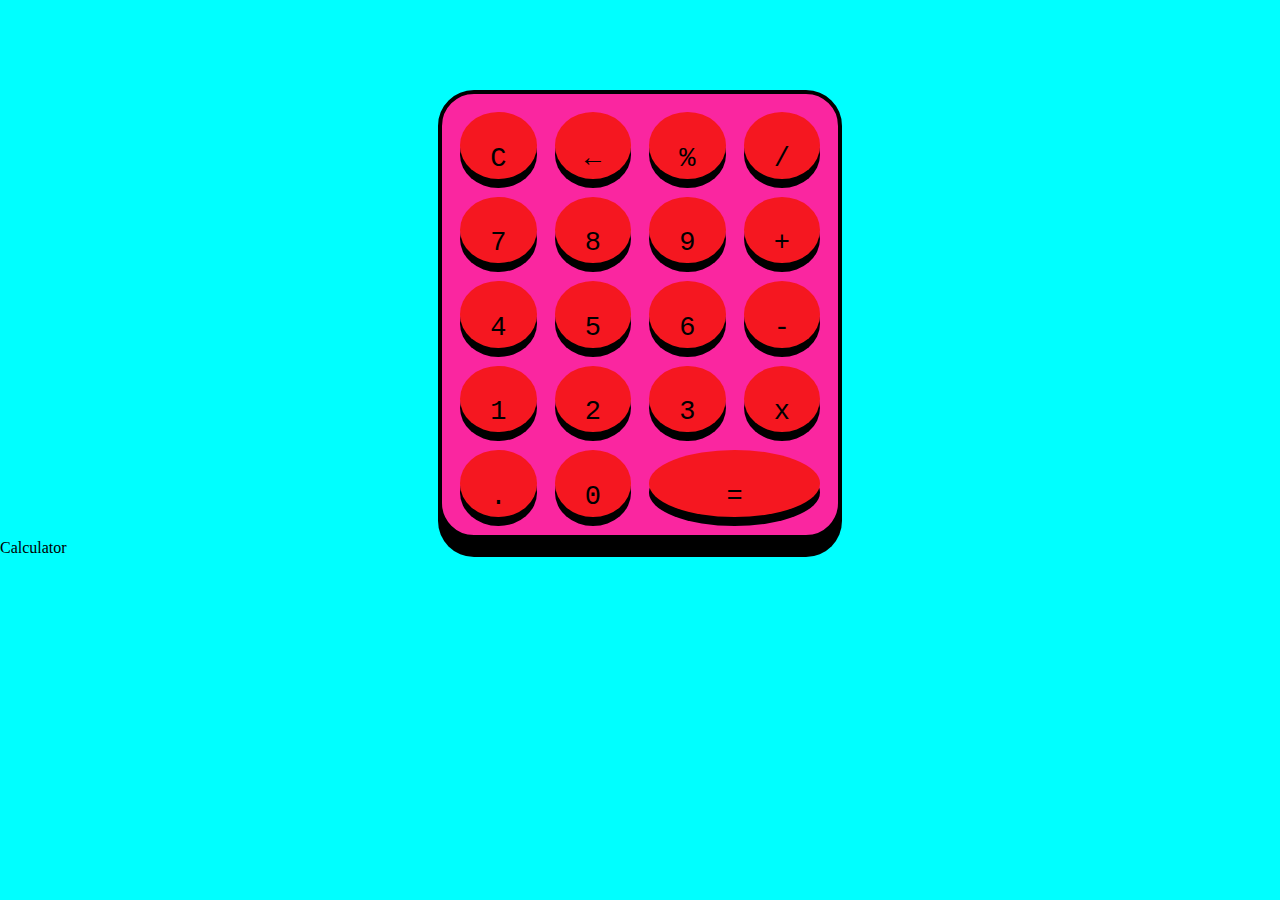
<file: index.html>
<!DOCTYPE html>
<html lang="en">

<head>
    <meta charset="UTF-8">
    <meta http-equiv="X-UA-Compatible" content="IE=edge">
    <meta name="viewport" content="width=device-width, initial-scale=1.0">
    <title>calculator</title>
    <link rel="stylesheet" href="calculator.css">
    <link rel="preconnect" href="https://fonts.googleapis.com">
    <link rel="preconnect" href="https://fonts.gstatic.com" crossorigin>
    <link href="https://fonts.googleapis.com/css2?family=Black+Ops+One&display=swap" rel="stylesheet">
    <script src="calculator.js" defer></script>
</head>

<body>
    <div id="main">
        <div id="screen">
            <div id="previousScreen"></div>
            <div id="currentScreen"></div>
        </div>
        <div id="keys">
            <div id="allClear" class="key">C</div>
            <div id="clear" class="key">&larr;</div>
            <div id="mod" class="key operator">%</div>
            <div id="divide" class="key operator">/</div>
            <div id="7" class="key digit">7</div>
            <div id="8" class="key digit">8</div>
            <div id="9" class="key digit">9</div>
            <div id="plus" class="key operator">+</div>
            <div id="4" class="key digit">4</div>
            <div id="5" class="key digit">5</div>
            <div id="6" class="key digit">6</div>
            <div id="minus" class="key operator">-</div>
            <div id="1" class="key digit">1</div>
            <div id="2" class="key digit">2</div>
            <div id="3" class="key digit">3</div>
            <div id="multiply" class="key operator">x</div>
            <div id="decimal" class="key">.</div>
            <div id="0" class="key digit">0</div>
            <div id="equals" class="key">=</div>
        </div>
    </div>
    <div id="textCalculator">Calculator</div>
</body>

</html>
</file>
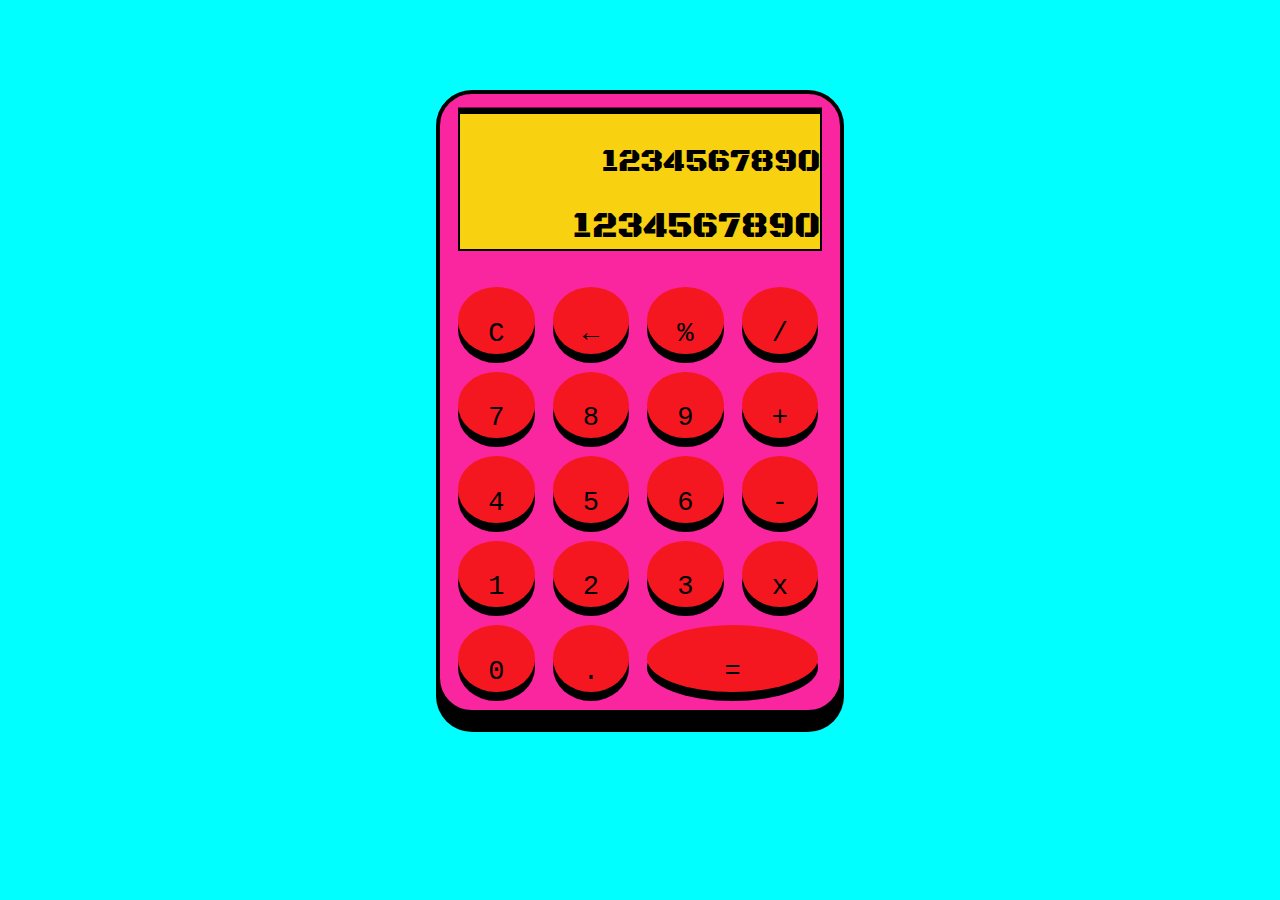
<file: calculator.html>
<!DOCTYPE html>
<html lang="en">

<head>
    <meta charset="UTF-8">
    <meta http-equiv="X-UA-Compatible" content="IE=edge">
    <meta name="viewport" content="width=device-width, initial-scale=1.0">
    <title>calculator</title>
    <link rel="stylesheet" href="calculator.css">
    <link rel="preconnect" href="https://fonts.googleapis.com">
    <link rel="preconnect" href="https://fonts.gstatic.com" crossorigin>
    <link href="https://fonts.googleapis.com/css2?family=Black+Ops+One&display=swap" rel="stylesheet">
    <script src="calculator.js"></script>
</head>

<body>
    <div id="main">
        <div id="display">
            <div id="display1">1234567890</div>
            <div id="display2">1234567890</div>
        </div>
        <div id="keys">
            <div id="ac" class="key">C</div>
            <div id="clear" class="key">&larr;</div>
            <div id="mod" class="key">%</div>
            <div id="divide" class="key">/</div>
            <div id="7" class="key">7</div>
            <div id="8" class="key">8</div>
            <div id="9" class="key">9</div>
            <div id="plus" class="key">+</div>
            <div id="4" class="key">4</div>
            <div id="5" class="key">5</div>
            <div id="6" class="key">6</div>
            <div id="minus" class="key">-</div>
            <div id="1" class="key">1</div>
            <div id="2" class="key">2</div>
            <div id="3" class="key">3</div>
            <div id="multiply" class="key">x</div>
            <div id="0" class="key">0</div>
            <div id="decimal" class="key">.</div>
            <div id="equals" class="key">=</div>
        </div>
    </div>
</body>

</html>
</file>
<file: calculator.css>
body{
    box-sizing: border-box;
    border-radius: 2vh;
    background-color: cyan;
    padding: 0%;
    margin: 0;
}
#main{
    display: flex;
    flex-direction: column;
    background-color: #FA26A0;
    box-shadow: 0vh 2vh black;
    height: fit-content;
    width: fit-content;
    margin: auto;
    border: 0.5vh solid black;
    margin-top: 10vh;
    border-radius: 4vh;

}

#display{
    height: 15vh;
    width: 40vh;
    background-color: #F8D210;
    border: 0.3vh solid black;
    margin: 2vh 2vh;
    box-shadow: 0vh -0.5vh black;
    display: flex;
    flex-direction: column;
}

#display1{
    display: flex;
    flex-direction: column;
    height: 50%;
    font-family: 'Black Ops One', cursive;
    font-size: 3.5vh;
    text-align: end;  
    justify-content: end;

}

#display2{
    display: flex;
    flex-direction: column;
    height: 50%;
    font-family: 'Black Ops One', cursive;
    font-size: 4vh;
    text-align: end;
    justify-content: end;
}

#keys{
    display: grid;
    height: 45vh;
    width: 40vh;
    background-color: #FA26A0;
    margin: 2vh 2vh;

    grid-template-columns: auto auto auto auto;
    grid-gap: 2vh;
}

.key{
    background-color: #F51720;
    text-align: center;
    padding-top: 3.5vh;
    font-size: 3vh;
    font-family: 'Courier New', Courier, monospace;
    border-radius: 50%;
    box-shadow: 0vh 1vh black;
}

#equals{
    grid-column-start: 3;
    grid-column-end: 5;
}

#clear{
    font-weight: 900;
}
</file>
